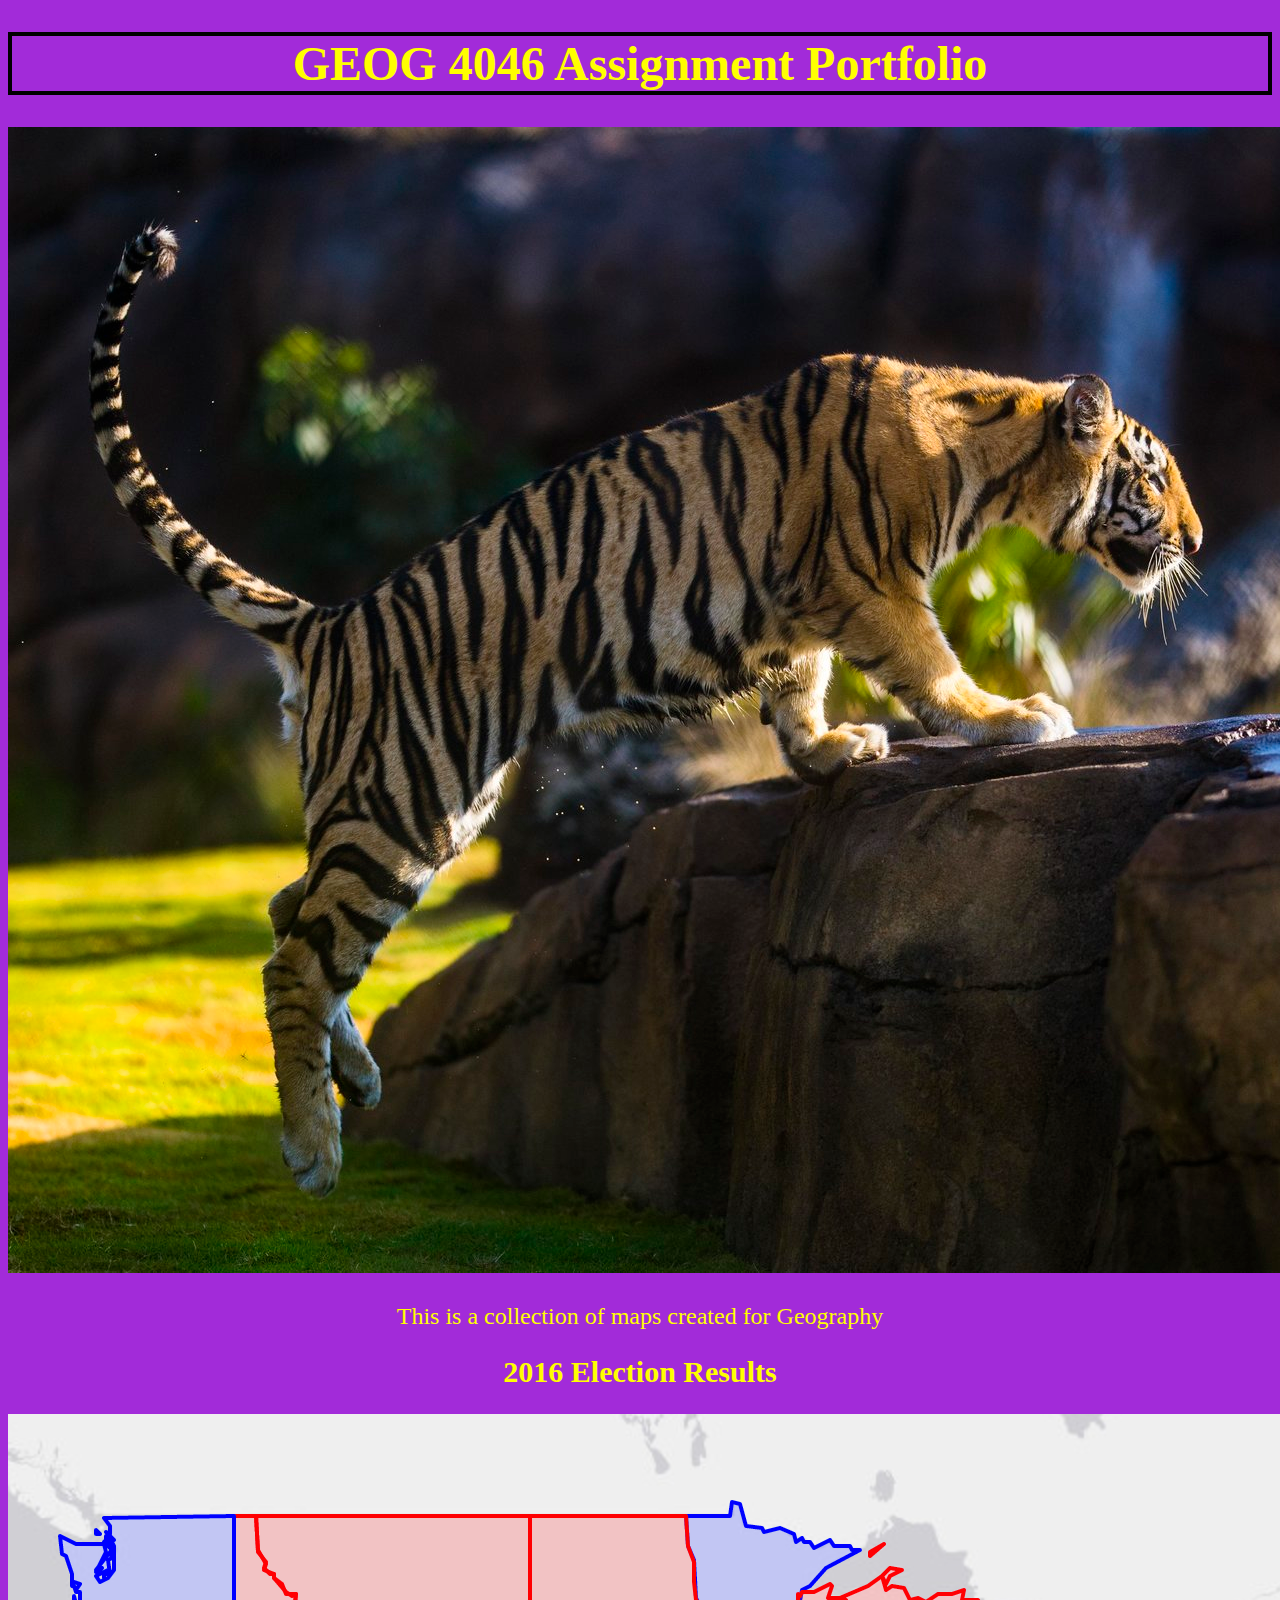
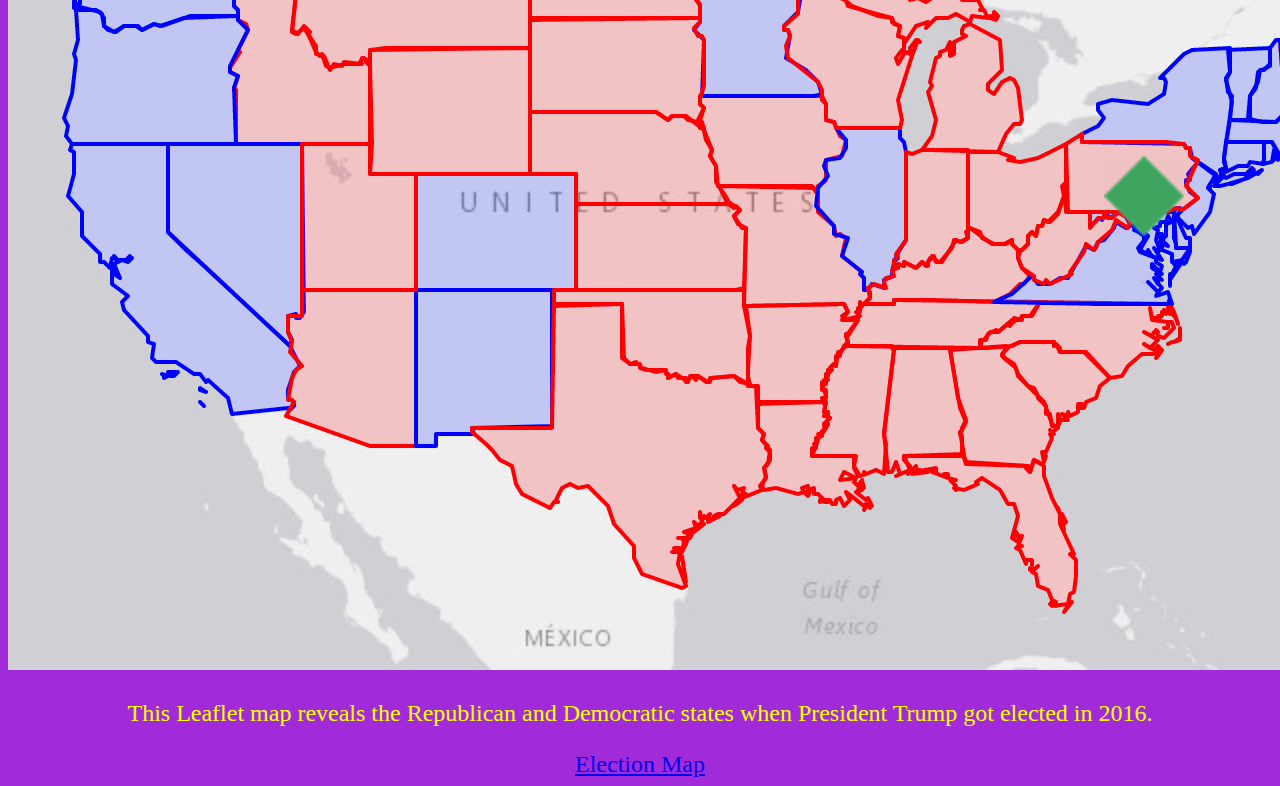
<file: index.html>
<!DOCTYPE html>
<html>
  <head>
    <title>GEOG 4046 Assignment Portfolio</title>
    <link rel="stylesheet" href="style.css" />
  </head>
  <body>
   <h1>GEOG 4046 Assignment Portfolio</h1>
   <img src="Images/MikeVII.jpg" alt="">
   <script type="text/javascript" src="assignmentcode3.js"></script>
   <p>This is a collection of maps created for Geography</p>

   <h2>2016 Election Results</h2>
   <img src="politicalstatesnapshot.png" alt="state screenshot">
   <p>This Leaflet map reveals the Republican and Democratic states when President Trump got elected in 2016. </p>
   <a href="https://ngoff3.github.io/politicalstates/">Election Map</a>

  </body>
</html>
</file>
<file: style.css>
body {
  color: yellow;
  font-size: 1.5em;
  text-align: center;
  font-family: Times New Roman;
  background-color: #A22BD9
  }

h1{
  border: 4px solid black;

  }
h2 {font-size: 30px; }

.subtitle {color: #454545}
</file>
